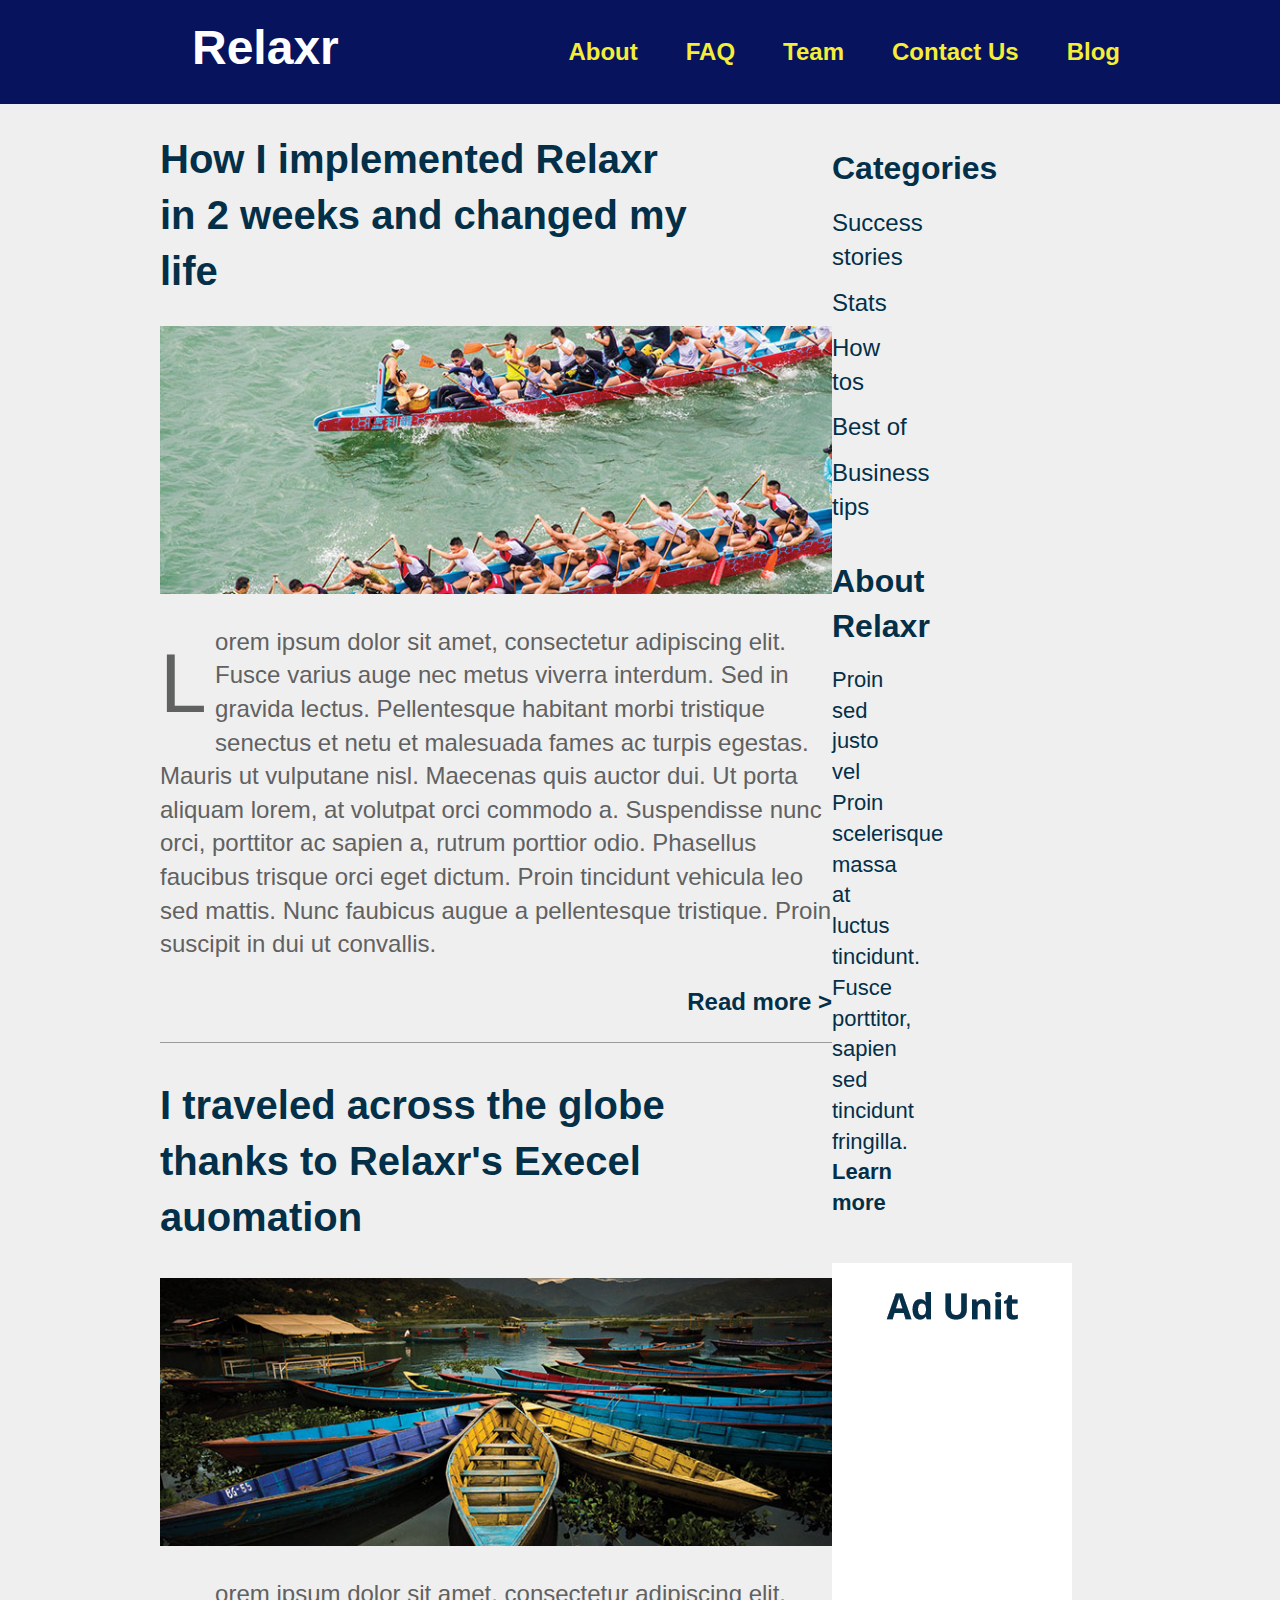
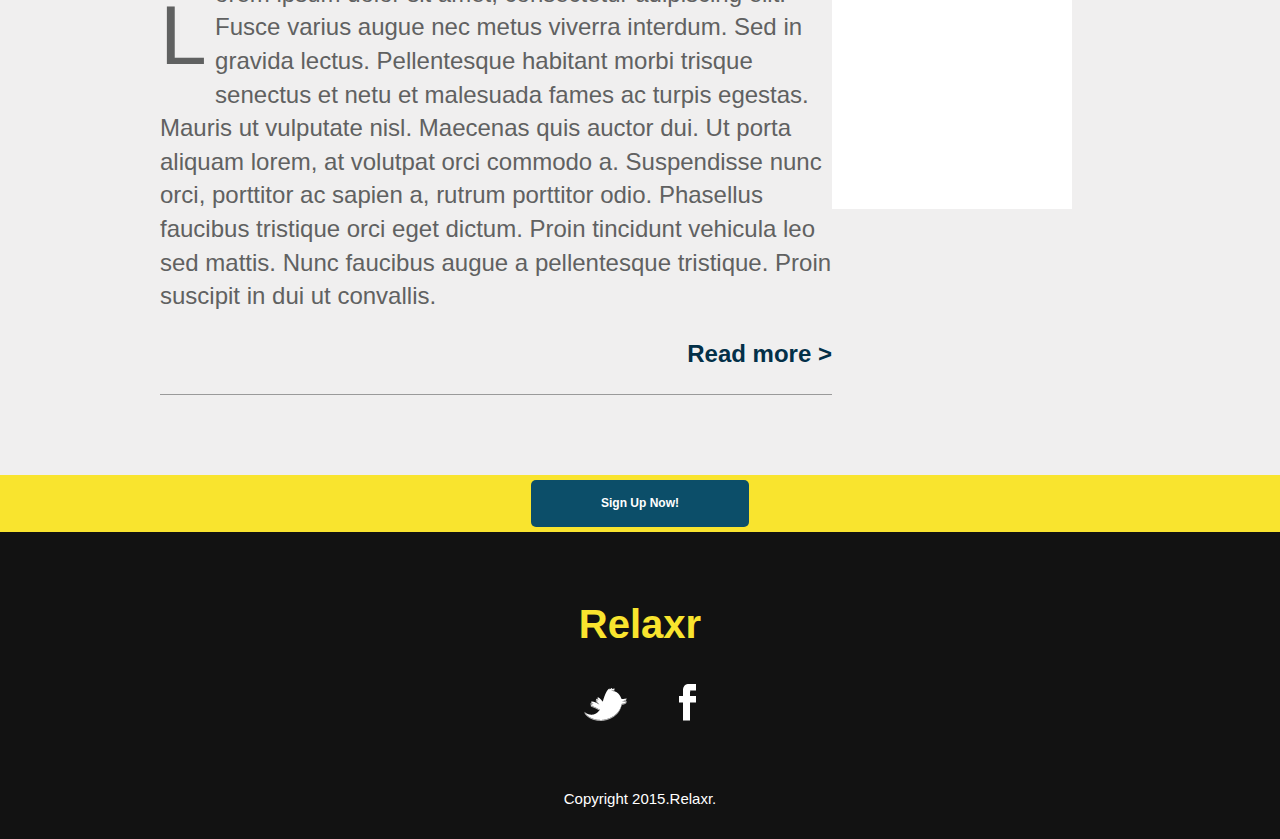
<file: index.html>
<!doctype html>
<html lang="en">
<html class="no-js" lang
    <head>
        <meta charset="utf-8">
        <meta http-equiv="x-ua-compatible" content="ie=edge">
        <title>Relaxr</title>
        <meta name="description" content="Relaxr">
        <meta name="viewport" content="width=device-width, initial-scale=1">

        <link rel="apple-touch-icon" href="apple-touch-icon.png">
        <!-- Place favicon.ico in the root directory -->

        <link rel="stylesheet" href="css/normalize.css">
        <link rel="stylesheet" href="css/style.css">
        
    </head>

    <body>

        <header>
            <div class="content-container">
            <div class="logo">Relaxr</div>
                <nav> 
                    <ul>
                        <li><a href="Assignment2/index.html">About</a></li>
                        <li><a href="">FAQ</a></li>
                        <li><a href="">Team</a></li>
                        <li><a href="">Contact Us</a></li>
                        <li><a href="Blog/index.html">Blog</a></li>
                    </ul>
                </nav>
            </div> 
        </header>


        <section>
            <div class="middle">
                <h1>How I implemented Relaxr in 2 weeks and changed my life</h1>

                <img src="images/blog_photo1.jpg"alt="Boat Race"></a> 


                
                <p><span class="firstcharacter">L</span>orem ipsum dolor sit amet, consectetur adipiscing elit. Fusce varius auge nec metus viverra interdum. Sed in gravida lectus. Pellentesque habitant morbi tristique senectus et netu et malesuada fames ac turpis egestas. Mauris ut vulputane nisl. Maecenas quis auctor dui. Ut porta aliquam lorem, at volutpat orci commodo a. Suspendisse nunc orci, porttitor ac sapien a, rutrum porttior odio. Phasellus faucibus trisque orci eget dictum. Proin tincidunt vehicula leo sed mattis. Nunc faubicus augue a pellentesque tristique. Proin suscipit in dui ut convallis.</p>

                <div class="bottom">Read more ></div>  

            </div>

            <div class="lower">
                <h2>I traveled across the globe thanks to Relaxr's Execel auomation</h2>
                <img src="images/blog_photo2.jpg"alt="Boats"></a>

                <p><p><span class="firstcharacter">L</span>orem ipsum dolor sit amet, consectetur adipiscing elit. Fusce varius augue nec metus viverra interdum. Sed in gravida lectus. Pellentesque habitant morbi trisque senectus et netu et malesuada fames ac turpis egestas. Mauris ut vulputate nisl. Maecenas quis auctor dui. Ut porta aliquam lorem, at volutpat orci commodo a. Suspendisse nunc orci, porttitor ac sapien a, rutrum porttitor odio. Phasellus faucibus tristique orci eget dictum. Proin tincidunt vehicula leo sed mattis. Nunc faucibus augue a pellentesque tristique. Proin suscipit in dui ut convallis.
                </p> 
            
                <div class="bottom"><a href="Read More">Read more ></div>     
            </div>

        </section>

            <aside>
                
                <div class="menu1">
                <h5>Categories</h5>
                <ul>
                    <li><a href="">Success stories</li>
                    <li><a href="">Stats</li>
                    <li><a href="">How tos</li>
                    <li><a href="">Best of</li>
                    <li><a href="">Business tips</li>
                </ul>
                </div>

                <div class="menu2">
                <h6>About Relaxr</h6>
                <ul>
                    
                    <li><a href="">Proin sed justo vel</li>
                    <li><a href="">Proin scelerisque massa</li>
                    <li><a href="">at luctus tincidunt. Fusce</li>
                    <li><a href="">porttitor, sapien sed</li>
                    <li><a href="">tincidunt fringilla.</li> 
                    <li><strong><a href="">Learn more</strong></li>                   
                </ul>

                </div>

                <img src="images/ad-unit.png"alt="Ad Unit"></a>

            </aside>


        <div class="block">

            <a class="button2">Sign Up Now!</a> 
            
            </div>

            <footer>
            
                <h3>Relaxr</h3>

                <div class="social-links">
                    <a href="https://www.twitter.com" class="link"><img src="images/twitter.png" alt="twitter"></a>
                    <a href="https://www.facebook.com" class="link"><img src="images/facebook.png" alt="facebook"></a>
                </div>
                
                <h4>Copyright 2015.Relaxr.</h4>

            </footer>

    </body>
</html>
</file>
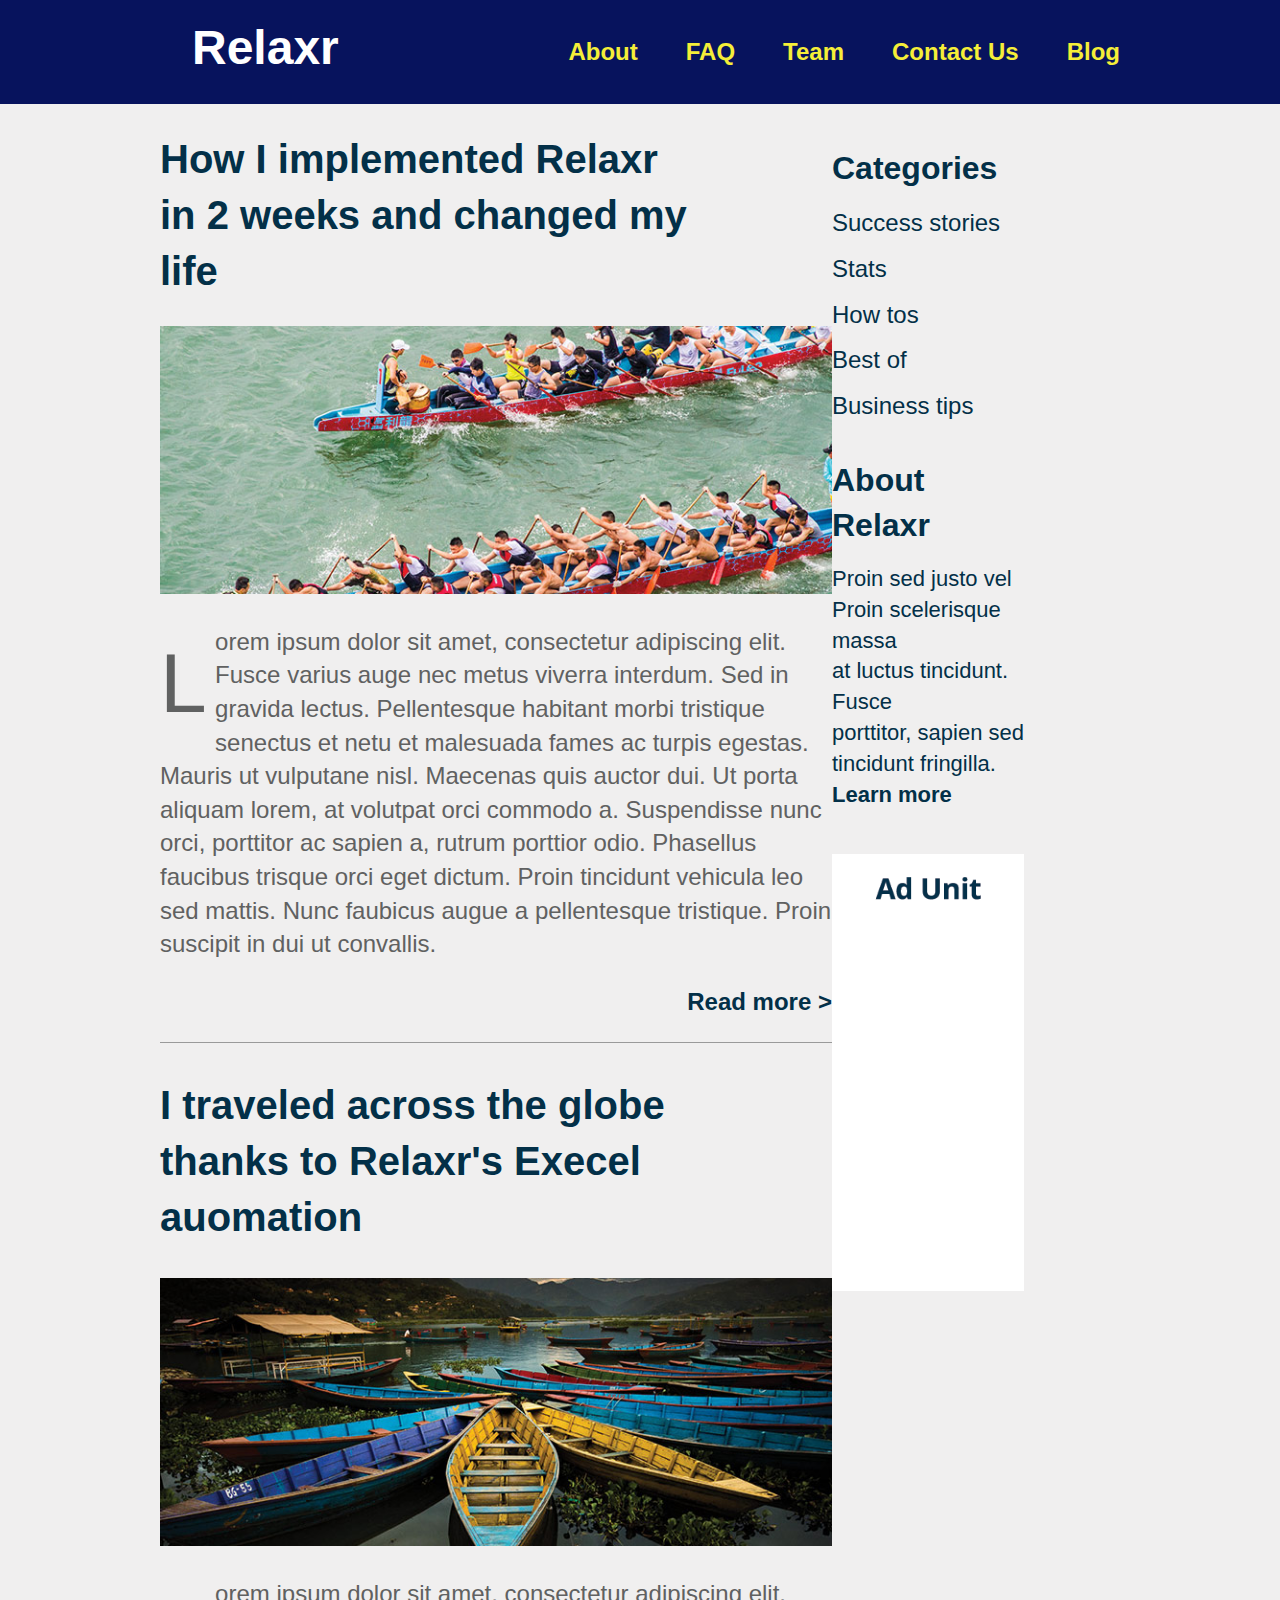
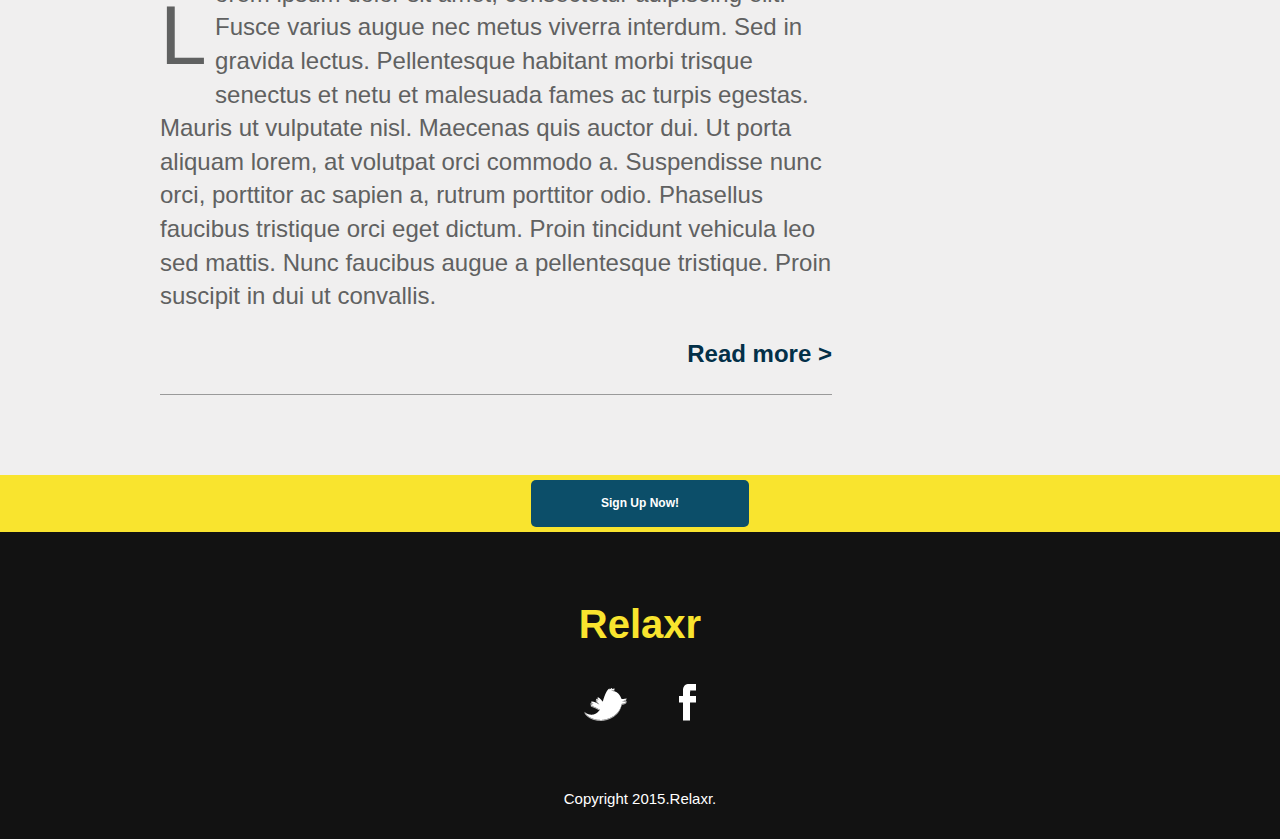
<file: Blog/index.html>
<!doctype html>
<html lang="en">
<html class="no-js" lang
    <head>
        <meta charset="utf-8">
        <meta http-equiv="x-ua-compatible" content="ie=edge">
        <title>Relaxr</title>
        <meta name="description" content="Relaxr">
        <meta name="viewport" content="width=device-width, initial-scale=1">

        <link rel="apple-touch-icon" href="apple-touch-icon.png">
        <!-- Place favicon.ico in the root directory -->

        <link rel="stylesheet" href="css/normalize.css">
        <link rel="stylesheet" href="css/style.css">
        
    </head>

    <body>

        <header>
            <div class="content-container">
            <div class="logo">Relaxr</div>
                <nav> 
                    <ul>
                        <li><a href="Assignment2/index.html">About</a></li>
                        <li><a href="">FAQ</a></li>
                        <li><a href="">Team</a></li>
                        <li><a href="">Contact Us</a></li>
                        <li><a href="Blog/index.html">Blog</a></li>
                    </ul>
                </nav>
            </div> 
        </header>


        <section>
            <div class="middle">
                <h1>How I implemented Relaxr in 2 weeks and changed my life</h1>

                <img src="images/blog_photo1.jpg" alt="Boat Race.jpg"></a> 


                
                <p><span class="firstcharacter">L</span>orem ipsum dolor sit amet, consectetur adipiscing elit. Fusce varius auge nec metus viverra interdum. Sed in gravida lectus. Pellentesque habitant morbi tristique senectus et netu et malesuada fames ac turpis egestas. Mauris ut vulputane nisl. Maecenas quis auctor dui. Ut porta aliquam lorem, at volutpat orci commodo a. Suspendisse nunc orci, porttitor ac sapien a, rutrum porttior odio. Phasellus faucibus trisque orci eget dictum. Proin tincidunt vehicula leo sed mattis. Nunc faubicus augue a pellentesque tristique. Proin suscipit in dui ut convallis.</p>

                <div class="bottom">Read more ></div>  

            </div>

            <div class="lower">
                <h2>I traveled across the globe thanks to Relaxr's Execel auomation</h2>
                <img src="images/blog_photo2.jpg" alt="Boats.jpg"></a>

                <p><p><span class="firstcharacter">L</span>orem ipsum dolor sit amet, consectetur adipiscing elit. Fusce varius augue nec metus viverra interdum. Sed in gravida lectus. Pellentesque habitant morbi trisque senectus et netu et malesuada fames ac turpis egestas. Mauris ut vulputate nisl. Maecenas quis auctor dui. Ut porta aliquam lorem, at volutpat orci commodo a. Suspendisse nunc orci, porttitor ac sapien a, rutrum porttitor odio. Phasellus faucibus tristique orci eget dictum. Proin tincidunt vehicula leo sed mattis. Nunc faucibus augue a pellentesque tristique. Proin suscipit in dui ut convallis.
                </p> 
            
                <div class="bottom"><a href="Read More">Read more ></div>     
            </div>

        </section>

            <aside>
                
                <div class="menu1">
                <h5>Categories</h5>
                <ul>
                    <li><a href="Success Stories">Success stories</li>
                    <li><a href="Stats">Stats</li>
                    <li><a href="How tos">How tos</li>
                    <li><a href="Best of">Best of</li>
                    <li><a href="Business tips">Business tips</li>
                </ul>
                </div>

                <div class="menu2">
                <h6>About Relaxr</h6>
                <ul>
                    
                    <li><a href="Proin sed justo vel">Proin sed justo vel</li>
                    <li><a href="Proin scelerisque massa">Proin scelerisque massa</li>
                    <li><a href="at luctus tincidunt. Fusce">at luctus tincidunt. Fusce</li>
                    <li><a href="porttitor, sapien sed">porttitor, sapien sed</li>
                    <li><a href="tincidunt fringilla.">tincidunt fringilla.</li> 
                    <li><strong><a href="Learn more">Learn more</strong></li>                   
                </ul>

                </div>

                <img src="images/ad-unit.png" alt="Ad Unit"></a>

            </aside>


        <div class="block">

            <a class="button2">Sign Up Now!</a> 
            
            </div>

            <footer>
            
                <h3>Relaxr</h3>

                <div class="social-links">
                    <a href="https://www.twitter.com" class="link"><img src="images/twitter.png" alt="twitter"></a>
                    <a href="https://www.facebook.com" class="link"><img src="images/facebook.png" alt="facebook"></a>
                </div>
                
                <h4>Copyright 2015.Relaxr.</h4>

            </footer>

    </body>
</html>
</file>
<file: css/style.css>
/*
Project Name: Blank Template
Client: Your Client
Author: Your Name
Developer @GA in NYC
*/


/******************************************
/* SETUP
/*******************************************/

/* Box Model Hack */
* {
     -moz-box-sizing: border-box; /* Firexfox */
     -webkit-box-sizing: border-box; /* Safari/Chrome/iOS/Android */
     box-sizing: border-box; /* IE */
}

/* apply a natural box layout model to all elements, but allowing components to change */
html {
  box-sizing: border-box;
  text-decoration: none;

}
*, *:before, *:after {
  box-sizing: inherit;
}

/* Clear fix hack */
.clearfix:after {
     content: ".";
     display: block;
     clear: both;
     visibility: hidden;
     line-height: 0;
     height: 0;
}

.clear {
  clear: both;
}

.alignright {
  float: right;
  padding: 0 0 10px 10px; /* note the padding around a right floated image */
}

.alignleft {
  float: left;
  padding: 0 10px 10px 0; /* note the padding around a left floated image */
}

/******************************************
/* BASE STYLES
/*******************************************/

body {
    
     line-height: 1.4;
     font-family: Helvetica, Arial, sans-serif;
     background-color: #f0efef;
}

@import url(https://www.google.com/fonts#UsePlace:use/Collection:Open+Sans);

* {
  font-family: "Open Sans", sans-serif;
}

/******************************************
/* LAYOUT
/*******************************************/

/* Center the container */
#container {
  width: auto;
  margin: 0;
  padding: 0;
}

header {
 margin: 0;
 width: 100%;
 padding: 0;
}

footer {
  background: #121212;
  margin: 0;
  color: white;
  text-align: center;
  clear:both;
  padding-top: 4em;
}

/******************************************
/* ADDITIONAL STYLES
/*******************************************/

nav ul li:hover {
    font-size: 28px;
}


nav {
  background: #07135D;
  text-align: right;
  padding: 2.5em;
  width: 100%;
  padding-right: 10em;
  text-decoration: none;
}

nav li {
  list-style-type: none;
  display: inline;
  font-size: 24px;
  line-height: 1;
  font-weight: 600;
  padding-left: 2em;
  text-decoration: none;
  color: #f9e42e;
}

.logo {
  float: left;
  font-size: 2.25em;
  line-height: 1;
  padding-left: 4em;
  padding-top: 0.5em;
  color: white;
  font-size: 3em;
  font-weight: 900;
}

nav ul {
  padding: 2em;
  margin: 0;
  font-size: 0;
  text-decoration: none;
}

.content-container {
  max-width: 100%;
  margin: 0 auto;
}

section {

  max-width: 65%;
  margin: 0;
  float:left;
  padding-left: 10em;
  padding-bottom: 5em;
  
  text-decoration: none;
}

.lower img {
  width: 100%;
  margin: 0;
}

.middle img {
  width: 100%;
  margin: 0;
}

aside {

max-width: 35%;
margin: 0;
display: inline-block;
float:right;
padding-right: 23em;
list-style-type: none;

}

aside a {
  color: #033048;
  text-decoration: none;
}


ul {
  list-style-type: none;
  padding: 0;
  margin: 0;
}

.menu1 {
  font-size: 24px;
  font-weight: 100;
  margin: 0;
  padding: 0;
  text-align: left;
  padding-bottom: 1em;
}

.menu1 ul { 
  color: #033048;
}

.menu1 li {
  padding-bottom: 0.5em;
}

.menu1 a:hover {
  font-weight: 600;  
}

.menu2 a:hover {
  color: grey;
}

 .menu2 {
  margin: 0;
  font-size: 22px;
  font-weight: 50;
  text-align: left;
  padding-bottom: 2em;
}


nav a {
  color: #F5EE38;
  text-decoration: none;
}

a:hover, a:visited, a:link, a:active, {
  text-decoration: none;
}

.social-links{
  margin: 0 auto;
  padding-top: 2em;
  text-align: center;
}


.button2 {
    display: inline-block;
    padding: 15px 20px;
    margin: 5px;
    font-size: 12px;
    font-weight: bold;
    background: #0C4E69;
    color: white;
    text-decoration: none; /* gets rid of underline on link */
    text-shadow: 0;
    border-radius: 5px;
    cursor:pointer; /* we need this because we lose the pointer when we make an a tag display block */
    width: 17%;
    text-align: center;
  }

a.button2:hover {
    background: #BBC090;
}

.block {
  clear: both;
  background-size: 100%;
  background: #f9e42e; 
  width: 100%;
  margin: 0;
  text-align: center;
  border: 0;
}

h1 {
  font-size: 40px;
  font-weight: 600;
  width: 80%;
  color: #033048;
}

h2 {
  font-size: 40px;
  font-weight: 600;
  width: 90%;
  color: #033048;
}

h3 {

  color: #f9e42e; 
  font-size: 40px;
  font-weight: 600;
  margin: 0;
  text-align: center;

}

h4 {
  margin: 0;
  background-color: #121212;
  background-position: center;
  width: 100%;
  padding-top: 4em;
  padding-bottom: 2em;
  font-size: 15px;
  font-weight: 100;
}

h5 {
  font-size: 32px;
  font-weight: 800;
  color: #033048;
  margin: 0;
  padding-bottom: 0.5em;
  padding-top: 1.3em;
}

h6 {
  font-size: 32px;
  font-weight: 800;
  color: #033048;
  margin: 0;
  padding-bottom: 0.5em;
}


img[alt="facebook"] {

padding-left: 3em;
width: relative;

}

img [alt="twitter"] {

  padding-right: 6em;
}

img [alt="Ad Unit"] {
  padding-top: 10em;
  background-color: white;
}


 .bottom {
  display: inline-block;
  color: #033048;
  font-size: 24px;
  font-weight: 600;
  text-align: right;
  width: 100%;
  border-style: solid;
  border-top: hidden;
  border-left: hidden;
  border-right: hidden;
  border-bottom-color: black;
  border-bottom: outset;
  border-width: 0.05em;
  padding-bottom: 1em;
  
}

.bottom a {
  text-decoration: none;
  color: #033048;
}

.bottom:hover {
  font-weight: 900;
}

p {
  font-size: 24px;
  font-weight: 10;
  color: #606161;
  max-width: 100%;
}

strong {
  font-size: 22px;
  font-weight: 600;
  color: #033048;
  text-decoration: none;
}


.firstcharacter { 
  float: left; 
  color: #606161; 
  font-size: 3.5em;
  font-weight: 300;  
  text-align: left;
  padding-right: 0.1em;
}

.lower h2 {
  text-decoration: none;
}
</file>
<file: Blog/css/style.css>
/*
Project Name: Blank Template
Client: Your Client
Author: Your Name
Developer @GA in NYC
*/


/******************************************
/* SETUP
/*******************************************/

/* Box Model Hack */
* {
     -moz-box-sizing: border-box; /* Firexfox */
     -webkit-box-sizing: border-box; /* Safari/Chrome/iOS/Android */
     box-sizing: border-box; /* IE */
}

/* apply a natural box layout model to all elements, but allowing components to change */
html {
  box-sizing: border-box;
  text-decoration: none;

}
*, *:before, *:after {
  box-sizing: inherit;
}

/* Clear fix hack */
.clearfix:after {
     content: ".";
     display: block;
     clear: both;
     visibility: hidden;
     line-height: 0;
     height: 0;
}

.clear {
  clear: both;
}

.alignright {
  float: right;
  padding: 0 0 10px 10px; /* note the padding around a right floated image */
}

.alignleft {
  float: left;
  padding: 0 10px 10px 0; /* note the padding around a left floated image */
}

/******************************************
/* BASE STYLES
/*******************************************/

body {
    
     line-height: 1.4;
     font-family: Helvetica, Arial, sans-serif;
     background-color: #f0efef;
}

@import url(https://www.google.com/fonts#UsePlace:use/Collection:Open+Sans);

* {
  font-family: "Open Sans", sans-serif;
}

/******************************************
/* LAYOUT
/*******************************************/

/* Center the container */
#container {
  width: auto;
  margin: 0;
  padding: 0;
}

header {
 margin: 0;
 width: 100%;
 padding: 0;
}

footer {
  background: #121212;
  margin: 0;
  color: white;
  text-align: center;
  clear:both;
  padding-top: 4em;
}

/******************************************
/* ADDITIONAL STYLES
/*******************************************/

nav ul li:hover {
    font-size: 26px;
}




nav {
  background: #07135D;
  text-align: right;
  padding: 2.5em;
  width: 100%;
  padding-right: 10em;
  text-decoration: none;
}

nav li {
  list-style-type: none;
  display: inline;
  font-size: 24px;
  line-height: 1;
  font-weight: 600;
  padding-left: 2em;
  text-decoration: none;
  color: #f9e42e;
}

.logo {
  float: left;
  font-size: 2.25em;
  line-height: 1;
  padding-left: 4em;
  padding-top: 0.5em;
  color: white;
  font-size: 3em;
  font-weight: 900;
}

nav ul {
  padding: 2em;
  margin: 0;
  font-size: 0;
  text-decoration: none;
}

.content-container {
  max-width: 100%;
  margin: 0 auto;
}

section {

  max-width: 65%;
  margin: 0;
  float:left;
  padding-left: 10em;
  padding-bottom: 5em;
  text-align: left;
  text-decoration: none;
}

aside {

max-width: 35%;
margin: 0;
display: inline-block;
float:right;
padding-right: 16em;
list-style-type: none;

}

aside a {
  color: #033048;
  text-decoration: none;
}

ul {
  list-style-type: none;
  padding: 0;
  margin: 0;
}

.menu1 {
  font-size: 24px;
  font-weight: 100;
  margin: 0;
  padding: 0;
  text-align: left;
  padding-bottom: 1em;
}

.menu1 ul { 
  color: #033048;
}

.menu1 li {
  padding-bottom: 0.5em;
}

.menu1 a:hover {
  font-weight: 900;  
}

.menu2 a:hover {
  color: grey;
}

 .menu2 {
  margin: 0;
  font-size: 22px;
  font-weight: 50;
  text-align: left;
  padding-bottom: 2em;
}


img {
  max-width: 100%;
}

nav a {
  color: #F5EE38;
  text-decoration: none;
}

a:hover, a:visited, a:link, a:active, {
  text-decoration: none;
}

.social-links{
  margin: 0 auto;
  padding-top: 2em;
  text-align: center;
}

.button2 {
    display: inline-block;
    padding: 15px 20px;
    margin: 5px;
    font-size: 12px;
    font-weight: bold;
    background: #0C4E69;
    color: white;
    text-decoration: none; /* gets rid of underline on link */
    text-shadow: 0;
    border-radius: 5px;
    cursor:pointer; /* we need this because we lose the pointer when we make an a tag display block */
    width: 17%;
    text-align: center;
  }

a.button2:hover {
    background: #BBC090;
}

.block {
  clear: both;
  background-size: 100%;
  background: #f9e42e; 
  width: 100%;
  margin: 0;
  text-align: center;
  border: 0;
}

h1 {
  font-size: 40px;
  font-weight: 600;
  width: 80%;
  color: #033048;
}

h2 {
  font-size: 40px;
  font-weight: 600;
  width: 90%;
  color: #033048;
}

h3 {

  color: #f9e42e; 
  font-size: 40px;
  font-weight: 600;
  margin: 0;
  text-align: center;

}

h4 {
  margin: 0;
  background-color: #121212;
  background-position: center;
  width: 100%;
  padding-top: 4em;
  padding-bottom: 2em;
  font-size: 15px;
  font-weight: 100;
}

h5 {
  font-size: 32px;
  font-weight: 800;
  color: #033048;
  margin: 0;
  padding-bottom: 0.5em;
  padding-top: 1.3em;
}

h6 {
  font-size: 32px;
  font-weight: 800;
  color: #033048;
  margin: 0;
  padding-bottom: 0.5em;
}


img[alt="facebook"] {

padding-left: 3em;

}

img [alt="twitter"] {

  padding-right: 6em;
}

img [alt="Ad Unit"] {
  padding-top: 10em;
  background-color: white;
}

 .bottom {
  display: inline-block;
  color: #033048;
  font-size: 24px;
  font-weight: 600;
  text-align: right;
  width: 100%;
  border-style: solid;
  border-top: hidden;
  border-left: hidden;
  border-right: hidden;
  border-bottom-color: black;
  border-bottom: outset;
  border-width: 0.05em;
  padding-bottom: 1em;
  
}

.bottom a {
  text-decoration: none;
  color: #033048;
}

.bottom:hover {
  font-weight: 900;
}

p {
  font-size: 24px;
  font-weight: 10;
  color: #606161;
  max-width: 100%;
}

strong {
  font-size: 22px;
  font-weight: 600;
  color: #033048;
  text-decoration: none;
}


.firstcharacter { 
  float: left; 
  color: #606161; 
  font-size: 3.5em;
  font-weight: 300;  
  text-align: left;
  padding-right: 0.1em;
}

.lower h2 {
  text-decoration: none;
}
</file>
